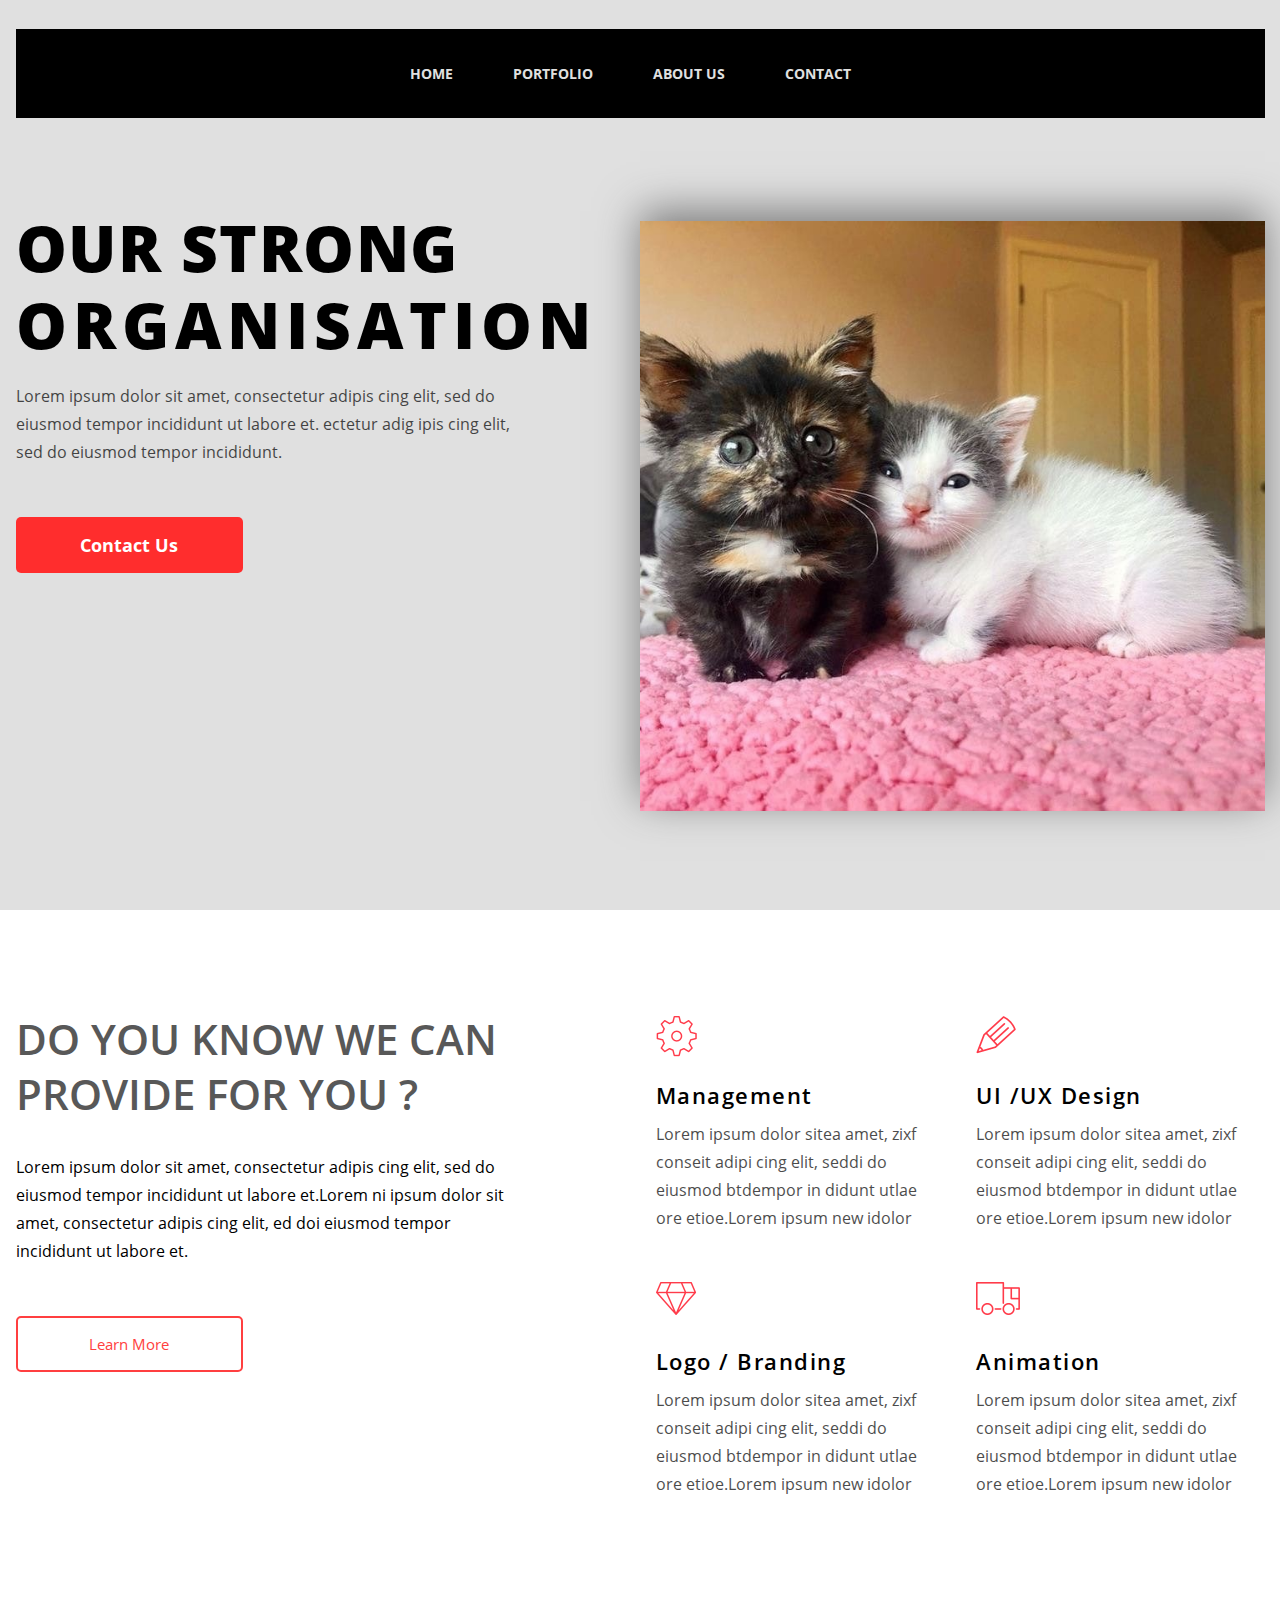
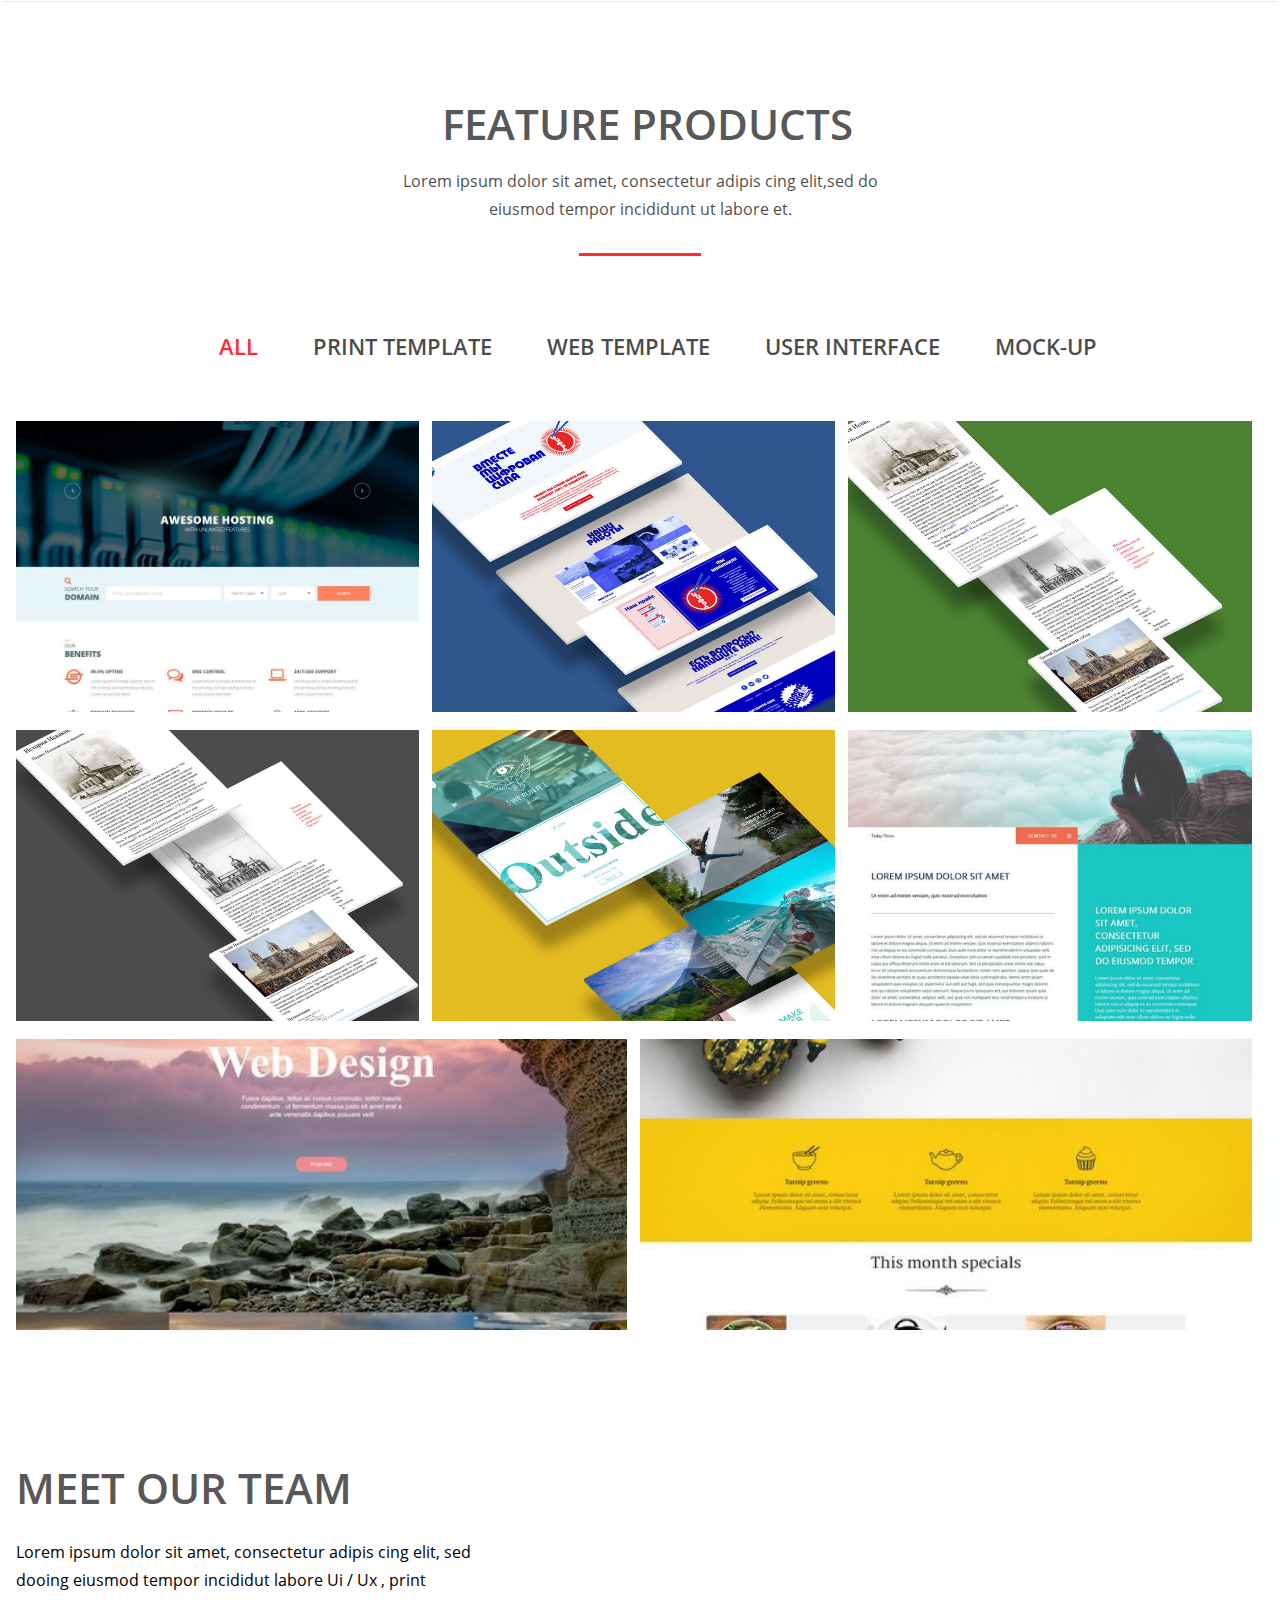
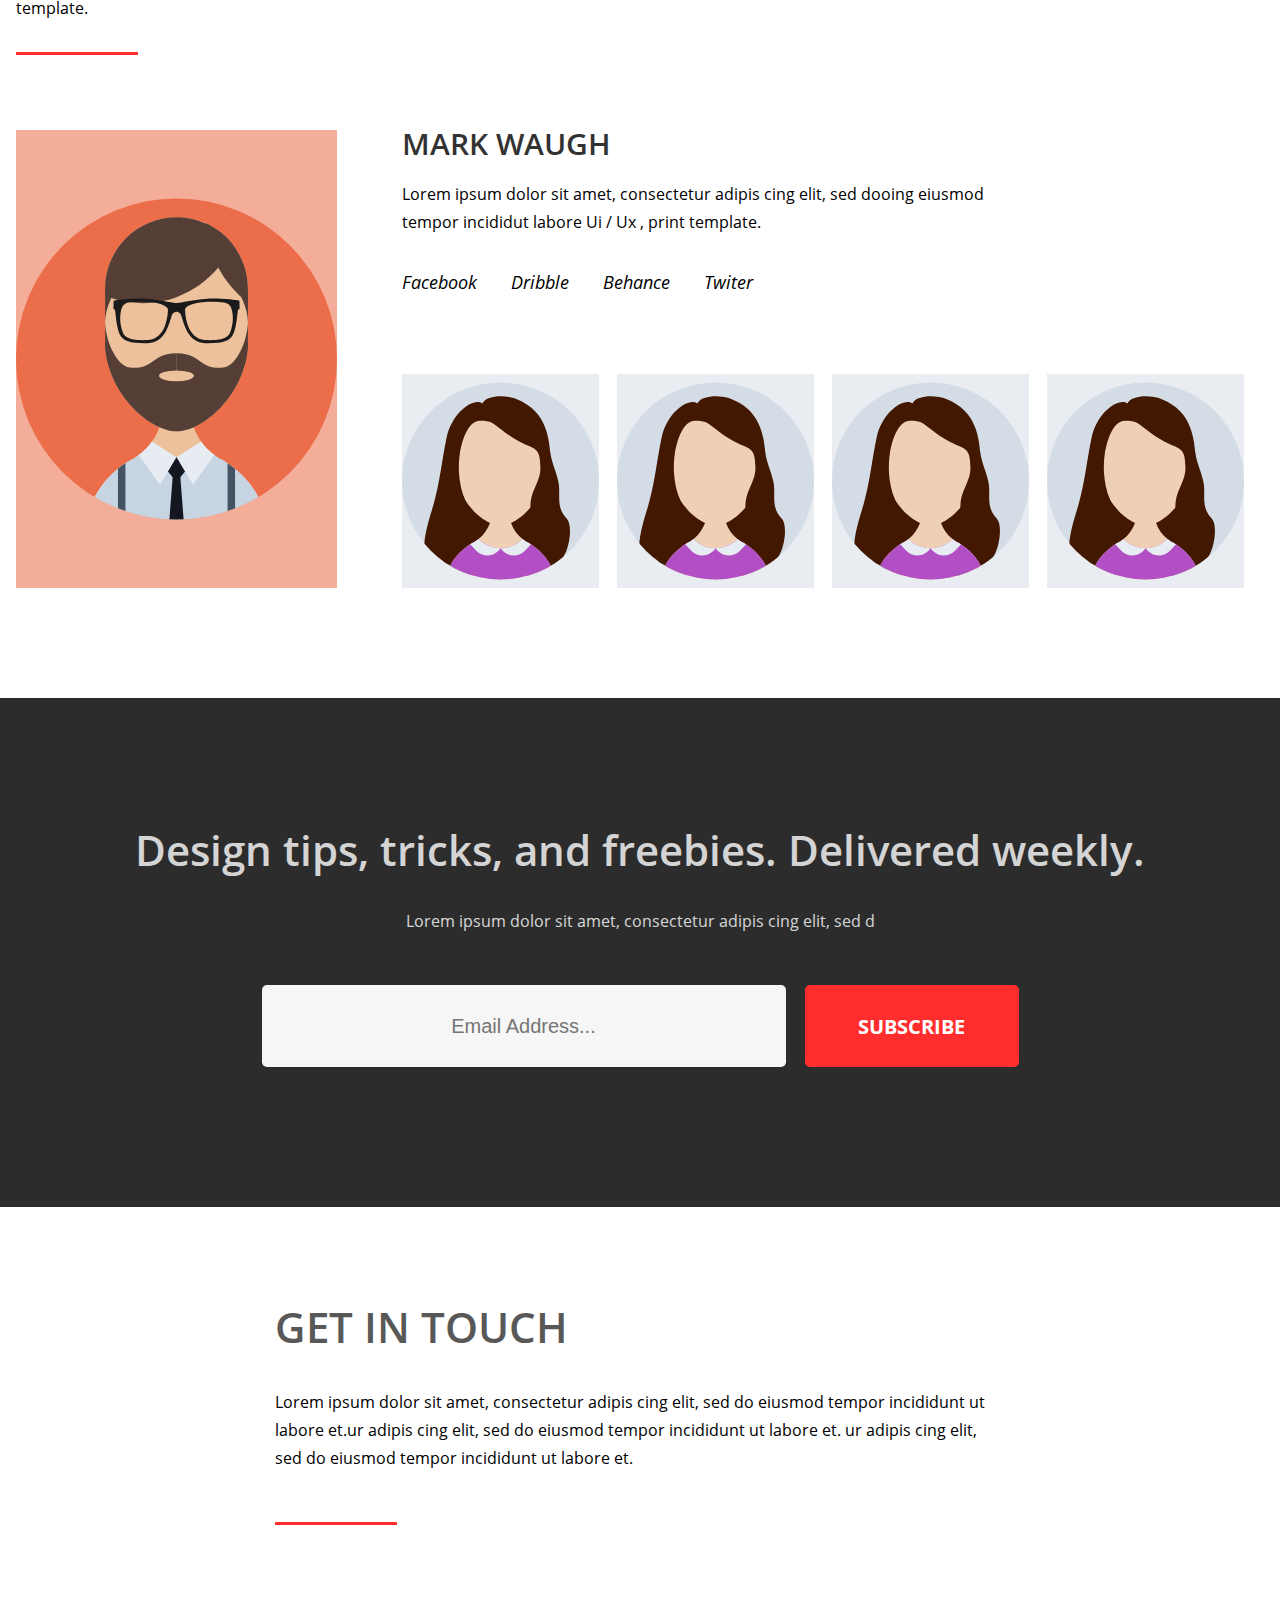
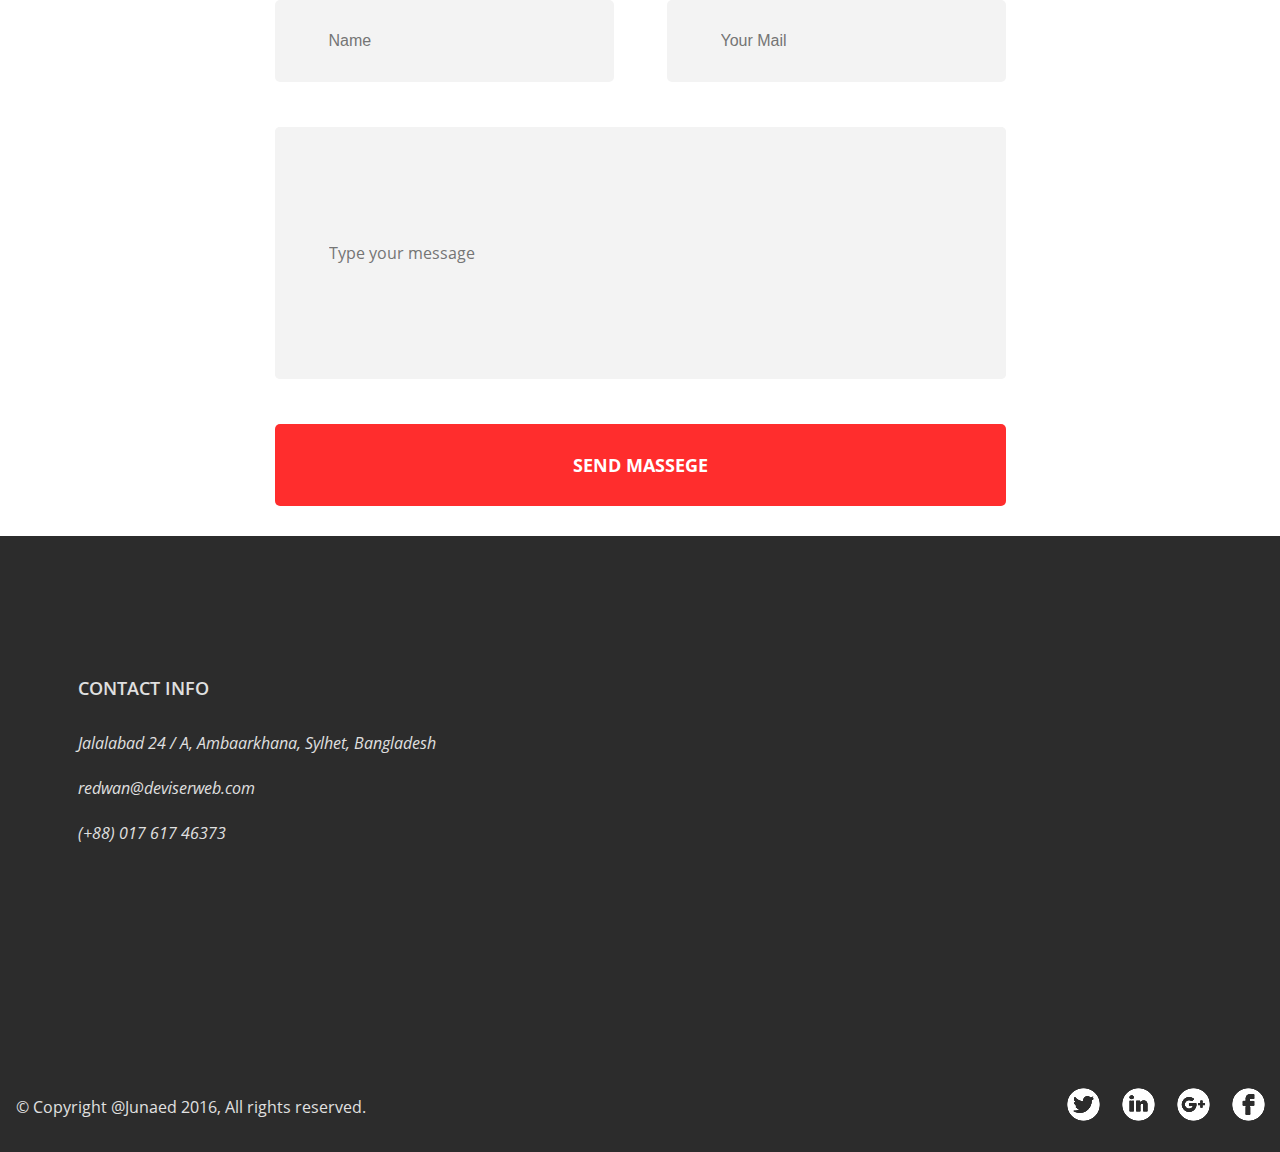
<file: site/index.html>
<!DOCTYPE html>
<html lang="en">
<head>
	<meta charset="UTF-8">
	<meta name="viewport" content="width=device-width, initial-scale=1.0">
	<title>site</title>
	<link href="https://fonts.googleapis.com/css?family=Open+Sans:400,700,800&display=swap&subset=cyrillic" rel="stylesheet">
	<link rel="stylesheet" href="css/style2.css">
</head>
<body class="page">
	<div class="page__header page__header_grey">
		<header class="header">
			<ul class="menu header__menu">
				<li class="menu__item">
					<a class="menu__link" href="">Home</a>
				</li>
				<li class="menu__item">
					<a class="menu__link" href="#portfolio">Portfolio</a>
				</li>
				<li class="menu__item">
					<a class="menu__link" href="#about">About Us</a>
				</li>
				<li class="menu__item">
					<a class="menu__link" href="#contacts">Contact</a>
				</li>
			</ul>
		</header>
		</div>
	<main class="page__content">
		<div class="page__intro page__intro_grey">
			<section class="intro">
				<div class="intro__content">
					<h1 class="intro__heading">Our strong<br> 
						<span class="intro__heading_style">organisation</span>
					</h1>
					<p class="intro__text">Lorem ipsum dolor sit amet, consectetur adipis cing elit, sed do eiusmod tempor incididunt  ut labore et. ectetur adig ipis cing elit, sed do eiusmod tempor incididunt.</p>
					<a class="action-button action-button_red" href="">Contact Us</a>
				</div>
				<a class="intro__image-link" href="">
					<img class="intro__image" src="imges/pFHYjiapwCo.jpg" alt="Сильная организация" width="551" height="356">
					</a>
			</section>
		</div>
			<section class="services">
			<div class="services__lead">
				<h2 class="services__heading" id="portfolio">Do you know we can<br> provide for you ?</h2>
				<p class="services__text">Lorem ipsum dolor sit amet, consectetur adipis cing elit, sed do eiusmod tempor incididunt ut labore et.Lorem ni ipsum dolor sit amet, consectetur adipis cing elit, ed doi eiusmod tempor incididunt ut labore et.</p>
				<a class="action-button action-button_white" href="">Learn More</a>
			</div>
			<div class="services__blocks">
				<section class="service">
					<h3 class="service__heading service__heading_manage">Management</h3>
					<p class="service__text">Lorem ipsum dolor sitea amet, zixf conseit  adipi cing elit, seddi do eiusmod btdempor in didunt utlae ore etioe.Lorem ipsum new idolor</p>
				</section>
				<section class="service">
					<h3 class="service__heading service__heading_ux">UI /UX Design</h3>
					<p class="service__text">Lorem ipsum dolor sitea amet, zixf conseit  adipi cing elit, seddi do eiusmod btdempor in didunt utlae ore etioe.Lorem ipsum new idolor</p>
				</section>
				<section class="service">
					<h3 class="service__heading service__heading_brand">Logo / Branding</h3>
					<p class="service__text">Lorem ipsum dolor sitea amet, zixf conseit  adipi cing elit, seddi do eiusmod btdempor in didunt utlae ore etioe.Lorem ipsum new idolor</p>
				</section>
				<section class="service">
					<h3 class="service__heading service__heading_anim">Animation</h3>
					<p class="service__text">Lorem ipsum dolor sitea amet, zixf conseit  adipi cing elit, seddi do eiusmod btdempor in didunt utlae ore etioe.Lorem ipsum new idolor</p>
				</section>
			</div>
		</section>
		<section class="feature">
			<div class="feature__header">
				<h2 class="feature__heading">Feature products</h2>
				<p class="feature__text">Lorem ipsum dolor sit amet, consectetur adipis cing elit,sed do eiusmod tempor incididunt ut labore et.</p>
				<hr class="header__line feature__line">
			</div>
			<ul class="products__filter">
				<li class="products__item">
					<a class="products__link products__link_active" href="">All</a>
				</li>
				<li class="products__item">
					<a class="products__link" href="">Print template</a>
				</li>
				<li class="products__item">
					<a class="products__link" href="">Web template</a>
				</li>
				<li class="products__item">
					<a class="products__link" href="">User interface</a>
				</li>
				<li class="products__item">
					<a class="products__link" href="">Mock-up</a>
				</li>
			</ul>
			<div class="products">
				<img class="product" src="imges/work-1.jpg" alt="Скриншот макета">
				<img class="product" src="imges/work-2.jpg" alt="Скриншот макета">
				<img class="product" src="imges/work-3.jpg" alt="Скриншот макета">
				<img class="product" src="imges/work-4.jpg" alt="Скриншот макета">
				<img class="product" src="imges/work-5.jpg" alt="Скриншот макета">
				<img class="product" src="imges/work-6.jpg" alt="Скриншот интерфейса">
				<img class="product" src="imges/work-7.jpg" alt="Скриншот интерфейса">
				<img class="product" src="imges/work-8.jpg" alt="Скриншот интерфейса">
			</div>
		</section>
		<section class="team">
			<div class="team__header">
				<h2 class="team__heading" id="about">Meet our team</h2>
				<p class="team__text">Lorem ipsum dolor sit amet, consectetur adipis cing elit, sed dooing eiusmod tempor incididut labore Ui / Ux , print template.</p>
				<hr class="header__line team__line">
			</div>
			<div class="team__members">
				<img class="team__selected-photo" src="imges/man.svg" alt="Фото сотрудника">
				<div class="team__main-content">
					<div class="team__selected-info">
						<span class="team__selected-name">Mark waugh</span>
						<p class="team__selected-about">Lorem ipsum dolor sit amet, consectetur adipis cing elit, sed dooing eiusmod tempor incididut labore Ui / Ux , print template.</p>
						<div class="team__selected-links">
							<a class="team__selected-link" href="">Facebook</a>
							<a class="team__selected-link" href="">Dribble</a>
							<a class="team__selected-link" href="">Behance</a>
							<a class="team__selected-link" href="">Twiter</a>
						</div>
					</div>
					<section class="members">
						<div class="member">
							<h3 class="member__name">Dariya</h3>
							<img class="member__photo" src="imges/girl.svg" alt="Фото сотрудника">
						</div>
						<div class="member">
							<h3 class="member__name">Okasna</h3>
							<img class="member__photo" src="imges/girl.svg" alt="Фото сотрудника">
						</div>
						<div class="member">
							<h3 class="member__name">Jenya</h3>
							<img class="member__photo" src="imges/girl.svg" alt="Фото сотрудника">
						</div>
						<div class="member">
							<h3 class="member__name">Julia</h3>
							<img class="member__photo" src="imges/girl.svg" alt="Фото сотрудника">
						</div>
					</section>
				</div>
			</div>
		</section>
		<section class="subscribe">
			<div class="subscribe__header">
				<h2 class="subscribe__heading">Design tips, tricks, and freebies. Delivered weekly.</h2>
				<p class="subscribe__text">Lorem ipsum dolor sit amet, consectetur adipis cing elit, sed d</p>
			</div>
			<form action="email" method="GET">
				<div class="subscribe__form">
				<input required type="email" name="email" placeholder="Email Address...">
				<button type="submit">Subscribe</button>
				</div>
			</form>
		</section>
		<div class="feedback-contacts">
			<div class="feedback__left-box"></div>	
			<section class="feedback">
				<section class="feedback__header">
					<h2 class="feedback__heading" id="contacts">Get in touch</h2>
					<p class="feedback__text">Lorem ipsum dolor sit amet, consectetur adipis cing elit, sed do eiusmod tempor incididunt ut labore et.ur adipis cing elit, sed do eiusmod tempor incididunt ut labore et. ur adipis cing elit, sed do eiusmod tempor incididunt ut labore et.</p>
					<hr class="header__line feedback__line">
				</section>
				<section class="feedback__body">
					<form>
					<div class="feedback__form">
					<div class="feedback__input feedback__name">
						<form action="name" method="GET">
						<input required type="name" name="" placeholder="Name">
						</div>
					<div class="feedback__input feedback__mail">
						<form action="email" method="GET">
						<input required type="email" name="feedback__input feedback__mail" placeholder="Your Mail">
						</div> 
					<div class="feedback__input feedback__message">
						<form action="text" method="GET">
						<input required type="text" name="" placeholder="Type your message"> 
						</div>
						<div class="feedback__button">
						<button type="submit">Send massege</button>
						</div>
					</form>

				</section>
			</section>
			<section class="contacts">
				<h2 class="contacts__heading">Contact info</h2>
				<address class="contacts__address">
					<p class="contacts__line">Jalalabad 24 / A, Ambaarkhana, Sylhet, Bangladesh<br></p>
					<p class="contacts__line">redwan@deviserweb.com<br></p>
					<p class="contacts__line">(+88) 017 617 46373<br></p>
				</address>
			</section>
			<div class="feedback__right-box contacts__decor"></div>
		</div>
		</main>
	<footer class="footer">
		<div class="footer__content">
			<p>&copy; Copyright @Junaed 2016, All rights reserved.</p>
			<div class="footer__social-links">
				<a class="footer__link" href="">
					<img src="imges/Twitter_Rounded_Solid.png" alt="Лого">
				</a>
				<a class="footer__link" href="">
					<img src="imges/LinkedIn_Rounded_Solid.png" alt="Лого">
				</a>
				<a class="footer__link" href="">
					<img src="imges/Google_Rounded_Solid.png" alt="Лого">
				</a>
				<a class="footer__link" href="">
					<img src="imges/Facebook_Rounded_Solid.png" alt="Лого">
				</a>
			</div>
		</div>
	</footer>
</body>
</html>
</file>
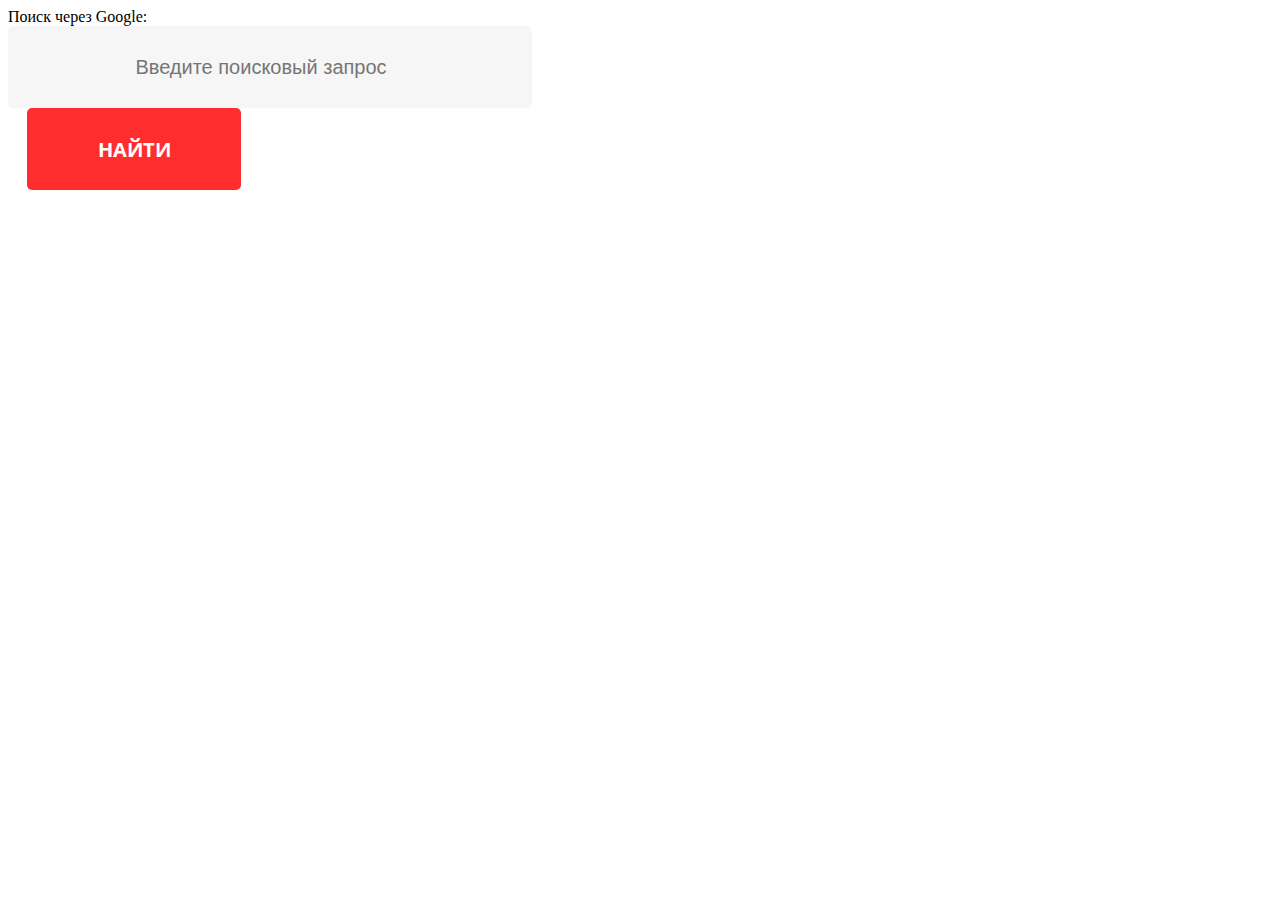
<file: site/serch.html>
<!DOCTYPE html>
<html lang="en">
<head>
	<meta charset="UTF-8">
	<meta name="viewport" content="width=device-width, initial-scale=1.0">
	<title>site</title>
	<link href="https://fonts.googleapis.com/css?family=Open+Sans:400,700,800&display=swap&subset=cyrillic" rel="stylesheet">
	<link rel="stylesheet" href="css/style2.css">
</head>
<label for="q">Поиск через Google:  </label>
<form action="https:/google.com/search" method="GET">
     <input type="search" name="q" id="q" placeholder="Введите поисковый запрос">
     <button type="submit">Найти</button>
</form>
</file>
<file: site/css/style2.css>
/* Обратите внимание, что названия шрифта при подключении должны соответствовать тому, как шрифты указаны в Google Fonts. То есть одно название, разный вес и стиль. Если что-то случится с локальными шрифтами, сработают удаленные. */
@font-face {
	src: url('../fonts/OpenSans-Regular.ttf') format('truetype');
	font-family: 'Open Sans';
	font-weight: 400;
	font-style: normal;
}

@font-face {
	src: url('../fonts/OpenSans-Italic.ttf') format('truetype');
	font-family: 'Open Sans';
	font-weight: 400;
	font-style: italic;
}

@font-face {
	src: url('../fonts/OpenSans-SemiBold.ttf') format('truetype');
	font-family: 'Open Sans';
	font-weight: 600;
	font-style: normal;
}

@font-face {
	src: url('../fonts/OpenSans-Bold.ttf') format('truetype');
	font-family: 'Open Sans';
	font-weight: 700;
	font-style: normal;
}

@font-face {
	src: url('../fonts/OpenSans-ExtraBold.ttf') format('truetype');
	font-family: 'Open Sans';
	font-weight: 800;
	font-style: normal;
}

.page {
	margin: 0;
	font-family: 'Open Sans', Helvetica, Arial, sans-serif;
	display: flex;
	flex-direction: column;
	min-height: 100vh;
}

/* Main Sections */
/* По БЭМу да и вообще не рекомендуется так объединять селекторы. В данном случае я уверен, что ничего не поменяется. Но в реальности так не бывает:) */
.intro,
.services,
.feature,
.team,
.subscribe,
.feedback__body,
.footer__content {
	display: flex;
	flex-wrap: wrap;
	justify-content: space-between;
	align-items: flex-start;
	max-width: 1249px;
	margin: 0 auto;
	padding-left: 1vw;
	padding-right: 1vw;
}

.page__content {
	flex-grow: 1;
}

h2 {
	color: #585858;
	margin: 0;
	font-family: 'Open Sans', Helvetica, Arial, sans-serif;
	font-weight: 600;
	font-size: 42px;
	line-height: 55px;
	text-transform: uppercase;
}

h3 {
	margin: 0;
}

p {
	margin: 0;
	font-family: 'Open Sans', Helvetica, Arial, sans-serif;
	font-size: 16px;
	line-height: 1.75;
}

.page__header_grey {
	background-color: #e0e0e0;
}

.page__intro_grey {
	background-color: #e0e0e0;
}

.header__line {
	width: 122px;
	height: 3px;
	background-color: #ff2d2d;
	border: none;
}

/* Header */
.header {
	box-sizing: border-box;
	display: flex;
	align-items: stretch;
	justify-content: center;
	width: 100%;
	max-width: 1249px;
	margin: 0 auto;
	min-height: 89px;
	background-color: #000000;
}

.page__header {
	padding-top: 29px;
}

.menu {
	display: flex;
	flex-wrap: wrap;
	align-items: stretch;
	list-style: none;
	padding: 0;
	margin: 0;	
	margin-left: -20px;
}

.menu__item {
	display: flex;
	align-items: stretch;
	justify-content: center;
	min-height: 89px;
}

.menu__item:hover {
	background-color: #ff3f40;
}

.menu__link {
	display: flex;
	align-items: center;
	padding: 0 30px;
	color: #e0e0e0;
	font-size: 14px;
	font-weight: bold;
	text-decoration: none;
	text-transform: uppercase;
}

/* Intro */
.intro {
	padding-top: 103px;
	padding-bottom: 94px;
}

.intro__content {
	position: relative;
    bottom: 11px;
	width: 617px;
	margin-bottom: 20px;
	margin-right: 75px;
}

.intro__heading {
	margin: 0;
	font-size: 60px;
	line-height: 1.2;
	font-weight: bold;
	text-transform: uppercase;
	margin-bottom: 18px;
	font-family: 'Open Sans', Helvetica, Arial, sans-serif;
	font-weight: 800;
	letter-spacing: 1.5px;
	
}

.intro__heading_style {
	letter-spacing: 6px;
	word-break: break-word;
	hyphens: auto;
	
}

.intro__text {
	max-width: 520px;
	margin-bottom: 51px;
	opacity: 0.7; 
}

.action-button {
	box-sizing: border-box;
	font-family: 'Open Sans', Helvetica, Arial, sans-serif;
	display: inline-block;
	width: 227px;
	padding: 16px 0;
	text-align: center;
	text-decoration: none;
	border-radius: 5px;
}

.action-button_red {
	font-size: 18px;
	font-weight: 700;
	color: #ffffff;
	background-color: #ff2d2d;
}

.intro__image {
	width: 551px;
	height: 356px;
	box-shadow: 0 -10px 40px 0 rgb(124, 124, 124);
	
}

/* Services */
.services {
	padding-top: 106px;
	padding-bottom: 53px;
	border-bottom: 1px solid #ececec;
}

.services__lead {
	flex: 1 1 502px;
	max-width: 502px;
	margin-bottom: 50px;
	margin-right: 50px;
}

.services__heading {
	position: relative;
    bottom: 5px;
	margin-bottom: 27px;
}

.services__text {
	margin-bottom: 51px;
}

.action-button_white {
	font-size: 15px;
	color: #ff3f40;
	background-color: #ffffff;
	border: 2px solid #ff3f40;
}

.services__blocks {
	flex: 1 1;
	max-width: 609px;
	display: flex;
	flex-wrap: wrap;
}

.service {
	flex: 1 1 288px;
	width: 288px;
	margin-bottom: 50px;
}

.service:nth-child(odd) {
	margin-right: 32px;
}

.service__heading {
	letter-spacing: 1.5px;
	font-family: 'Open Sans', Helvetica, Arial, sans-serif;
	font-weight: 600;
	font-size: 22px;
	margin-bottom: 10px;
}

.service__heading::before {
	display: block;
	width: 41px;
	height: 41px;
	margin-bottom: 23px;
}

.service__text {
	opacity: 0.7;
}

.service__heading_manage::before {
	content: url('../imges/service-1.png');
}

.service__heading_ux::before {
	content: url('../imges/service-2.png');
}

.service__heading_brand::before {
	content: url('../imges/service-3.png');
}

.service__heading_anim::before {
	content: url('../imges/service-4.png');
}

/* Feature products */
.feature {
	padding-top: 94px;
	padding-bottom: 52px
}

.feature__header {
	width: 100%;
	text-align: center;
	margin-bottom: 67px;
}

.feature__heading {
	padding-left: 14px;
	margin-bottom: 16px;
}

.feature__text {
	max-width: 500px;
	margin: 0 auto 30px;
	opacity: 0.7;
}

.products__filter {
	width: 100%;
	list-style: none;
	margin: 0;
	padding: 0;
	display: flex;
	flex-wrap: wrap;
	justify-content: center;
	margin-bottom: 60px;
}

.products__link {
	position: relative;
    left: 45px;
	color: #000;
	margin-right: 55px;
	font-size: 22px;
	font-family: 'Open Sans', Helvetica, Arial, sans-serif;
	font-weight: 600;
	text-transform: uppercase;
	text-decoration: none;
	opacity: 0.7;
}

.products__link_active {
	color: #ff2d2d;
	opacity: 1;
}

.products__link:hover {
	color: #ff2d2d;
}

.products {
	display: flex;
	align-items: flex-start;
	justify-content: space-between;
	flex-wrap: wrap;
}

.product {
	flex: 1 1 24%;
	min-width: 250px;
	max-width: 299px;
	height: 291px;
	margin-bottom: 18px;
	object-fit: cover;
}

/* Team */
.team {
	padding-top: 60px;
	padding-bottom: 110px;
}

.team__header {
	width: 100%;
	text-align: left;
	margin-bottom: 67px;
}

.team__heading {
	margin-bottom: 23px;
}

.team__text {
	max-width: 460px;
	margin-bottom: 30px;
}

.team__line {
	margin-left: 0;
}

.team__members {
	width: 100%;
	display: flex;
	align-items: stretch;
    align-content: space-between;
	min-height: 458px;
}

.team__selected-photo {
	flex-shrink: 0;
	width: 321px;
	height: 458px;
	margin-right: 65px;
	background-color: #eb6d4a8f;
	align-self: start;
}

.team__main-content {
	display: flex;
	flex-direction: column;
	justify-content: space-between;
}

.team__selected-info {
	position: relative;
    display: flex;
	flex-direction: column;
	align-self: start;
    justify-content: space-between;
	max-width: 642px;
	margin-top: -7px;
}

.team__selected-about {
	margin-bottom: 34px;
}

.team__selected-name {
    bottom: 5px;
	font-size: 30px;
	font-family: 'Open Sans', Helvetica, Arial, sans-serif;
	font-weight: 600;
	text-transform: uppercase;
	opacity: 0.8;
	margin-bottom: 16px;
}

.team__selected-link {
	color: #000;
	font-size: 18px;
	font-family: 'Open Sans', Helvetica, Arial, sans-serif;
	font-style: italic;
	text-decoration: none;
	margin-right: 30px;
} 

.team__selected-link:hover {
	text-decoration: underline;
}

.members {
	display: flex;
	align-items: center;
	flex-wrap: wrap;
}

.member {
	position: relative;
	margin-top: 18px;
}

.member:not(:last-child) {
	margin-right: 18px;
}

.member__name {
	display: flex;
    justify-content: center;
    align-items: center;
	visibility: hidden;
	color: #ffffff;
	position: absolute;
	bottom: 0;
	width: 100%;
	height: 37px;
	text-align: center;
	background-color: #000;
	opacity: 0.5;
}

.member:hover > .member__name {
	visibility: visible;
}

.member__photo {
	display: block;
	width: 197px;
	height: 214px;
	background-color: #d4dce680;
}

/* Subscribe */
.subscribe {
	box-sizing: border-box;
	display: block;
	width: 100%;
	max-width: 100%;
	background-color: #2c2c2c;
	padding-top: 124px;
	padding-bottom: 140px;
}

.subscribe__header {
	max-width: 1249px;
	margin: 0 auto;
	text-align: center;
}

.subscribe__heading {
	color: #fff;
	opacity: 0.8;
	text-transform: none;
	margin-bottom: 30px;
}

.subscribe__text {
	color: #fff;
	opacity: 0.8;
	margin-bottom: 50px;
}

input {
	width: 524px;
	min-height: 82px;
	font-size: 20px;
	padding: 0 0 0 0;
	border: 0 solid #cecece;
	background: #F6F6f6;
	border-radius: 5px;
	text-align: center;
}

.subscribe__form {
	display: flex;
	align-items: center;
	justify-content: center;
}

button {
	appearance: none;
	border: 0;
  	background: #ff2d2d;
	font-size: 20px;
	color: #fff;
	margin-left: 19px;
	font-weight: 700;
	width: 214px;
	min-height: 82px;
	background-color: #ff2d2d;
	border-radius: 5px;
	text-transform: uppercase;
	font-family: 'Open Sans', Helvetica, Arial, sans-serif;
	display: flex;
	align-items: center;
	justify-content: center;

}
button:hover{
	background: indigo;
}

/* Feedback contacts */
.feedback-contacts {
	display: flex;
	justify-content: center;
	align-items: flex-end;
	padding-top: 92px;
	padding-bottom: 110px;
	/* overflow: hidden; */
	/* display: grid; */
	/* grid-template-columns: 1fr 731px 107px 411px 1fr; */
	/* grid-template-rows: repeat(2, auto); */
}

.feedback-contacts::after {
	/* content: ''; */
	height: 100%;
	background-color: #2c2c2c;
	/* grid-column: 5 / 6; */
	/* grid-row: 2 / 3; */
}

/* Feedback */
.feedback {
	/* column-gap: 107px; */
	/* grid-column: 2 / 3; */
	/* grid-row: 1 / 3; */
}

.feedback__header {
	box-sizing: border-box;
}

.feedback__heading {
	margin-bottom: 34px;
}

.feedback__text {
	max-width: 720px;
	margin-bottom: 50px;
}

.feedback__line {
	margin-left: 0;
	margin-bottom: 75px;
}

.feedback__body {
	position: relative;
	display: flex;
	justify-content: space-between;
	flex-wrap: wrap;
	width: 100%;
	max-width: 731px;
	margin-right: 107px;
    padding-left: 0;
    padding-right: 0;
    font-size: 16px;
   
}

.feedback__left-box {
	flex: 1 1 auto;
}

.feedback__form {
	display: flex;
	flex-wrap: wrap;
	justify-content: space-between;
}

.feedback__input input {
	color: #8e8e8e;
	box-sizing: border-box;
	padding-left: 54px;
	padding-right: 54px;
	border: none;
	border-radius: 5px;
	background-color: #f3f3f3;	
	margin-bottom: 45px;
	font-size: 16px;
	

}

.feedback__name input,
.feedback__mail input {
	display: flex;
	align-items: center;
	font-size: 16px;
	width: 339px;
	height: 69px;
	background-color: #f3f3f3;
	text-align: left;

}

.feedback__message  {
	resize: none;
	font-size: 16px;
	font-family: 'Open Sans', Helvetica, Arial, sans-serif;
	width: 100%;
	max-width: 731px;
	height: 252px;
	box-sizing: border-box;
	border: none;
	border-radius: 5px;
	background-color: #f3f3f3;	
	text-align: left;

}

.feedback__message input{
	resize: none;
	font-size: 16px;
	font-family: 'Open Sans', Helvetica, Arial, sans-serif;
	width: 100%;
	max-width: 731px;
	height: 252px;
	box-sizing: border-box;
	border: none;
	border-radius: 5px;
	background-color: #f3f3f3;
	text-align: start;


	}

.feedback__button button {
	display: flex;
	max-width: 731px;
	margin: 45px 0 0 0; 
	width: 731px;
	height: 72px;
	color: #fff;
	font-size: 18px;
	font-family: 'Open Sans', Helvetica, Arial, sans-serif;
	font-weight: 700;
	background-color: #ff2d2d;
	border: none;
	border-radius: 5px;
	text-transform: uppercase;
} 
.feedback__button button:hover{
	background: indigo;
}
/* Contacts */
.contacts {
	box-sizing: border-box;
	position: relative;
	color: #e0e0e0;
	background-color: #2c2c2c;
	box-sizing: border-box;
	padding: 125px 53px 125px 78px;
	min-height: 506px;
	max-width: 411px;
	/* grid-column: 4 / 5; */
	/* grid-row: 2 / 3; */
}

.contacts__heading {
	color: #e0e0e0;
	font-size: 18px;
	margin-bottom: 13px;
}

.contacts-address {
	line-height: 1.75;
}

.contacts__line {
	margin-bottom: 17px;
}

.feedback__right-box {
	min-height: 506px;
	flex: 1 1 auto;
}

.contacts__decor {
	background-color: #2c2c2c;
}

/* Другой способ сделать темную подложку - создать пустой псевдоэлемент, стилизовать его и исопльзовать позиционирование. Этот подход лучше тем, что вам не нужно изменять HTML. Но для его работы необходимо поставить overflow: hidden для родителя, что не очень хорошая практика.*/
.contacts::after {
	/* content: ''; */
	display: block;
	position: absolute;
	top: 0;
	right: 0;
	transform: translateX(100%);
	/* Свойство transform позволяет изменять внешний вид элементов. Значение translate сдвигает элемент по осям X, Y или по обеим сразу. Его особенность - проценты расчитываются не от размеров родителя, а от самого элемента. При этом такой сдвинутый элемент не участвует в потоке. */
	width: 100vw;
	height: 100%;
	background-color: #2c2c2c;
}

/* Footer */
.footer {
	background-color: #2c2c2c;
	padding: 0 1vw;
}

.footer__content {
	box-sizing: border-box;
	padding: 19px 0 0;
	color: #e0e0e0;
	display: flex;
	align-items: center;
	justify-content: space-between;
	min-height: 110px;
	background-color: #2c2c2c;
}

.footer__link {
	display: inline-block;
}

.footer__social-links > .footer__link:not(:last-child) {
	margin-right: 18px;
}

/* Responsive */
@media screen and (max-width: 1286px) {
	.intro {
		flex-wrap: nowrap;
	}
	.intro__content {
		width: 50%;
		box-sizing: border-box;
		margin-right: 0;
		padding-right: 15px;
	}
	.intro__heading {
		font-size: 5vw;
	}
	.intro__image-link {
		width: 50%;
	}
	.intro__image {
		width: 100%;
		height: auto;
	}
	.products {
		justify-content: flex-start;
	}
	.product {
		max-width: 100%;
		margin-right: 1vw;
	}
	.feedback {
		margin: 0 auto;
		margin-bottom: 30px;
		padding: 0 1vw;
		grid-column: 1 / 6;
		grid-row: 1 / 2;
	}
	.feedback__body {
		margin-right: 0;
	}
	.feedback-contacts {
		flex-wrap: wrap;
		padding-left: initial;
		padding-right: initial;
		padding-bottom: 0;
		grid-template-columns: 100%;
	}
	.feedback__left-box {
		flex: 0 1 auto;
	}
	.contacts {
		width: 100%;
		max-width: 100%;
		grid-column: 1 / 6;
		grid-row: 2 / 3;
	}
	.contacts-background {
		display: none;
	}
	.feedback-contacts::after {
		content: initial;
	}
}

@media screen and (max-width: 907px) {
	.services-lead,
	.services__blocks {
		width: 100%;
		max-width: 100%;
	}
}

@media screen and (max-width: 900px) {
	.products__item {
		width: 100%;
		text-align: center;
	}
	.services {
		justify-content: center;
	}
}

@media screen and (max-width: 855px) {
	.team__members {
		display: flex;
		flex-wrap: wrap;
	}
	.team__selected-photo {
		margin-bottom: 18px;
		margin-right: 0;
	}
} 

@media screen and (max-width: 800px) {
	.services-lead {
		width: 100%;
		max-width: 100%;
	}
	.services__blocks {
		width: 100%;
		max-width: 100%;
	}
	.contacts {
		padding: 1vw;
	}
}

@media screen and (max-width: 760px) {
	.feedback__name,
	.feedback__mail,
	.feedback__message,
	.feedback__button {
		width: 100%;
	}
	.feedback__name {
		margin-right: 0;
	}
}

@media screen and (max-width: 700px) {
	.header {
		padding-left: 20px;
	}
	.intro {
		flex-wrap: wrap;
	}
	.intro__content {
		width: 100%;
	}
	.intro__image-link {
		width: 100%;
	}
	.intro__image {
		width: 100%;
		height: auto;
	}
	.intro__heading {
		font-size: 50px;
	}
}

@media screen and (max-width: 400px) {
	.subscribe__form {
		flex-wrap: wrap;
	}
}
</file>
